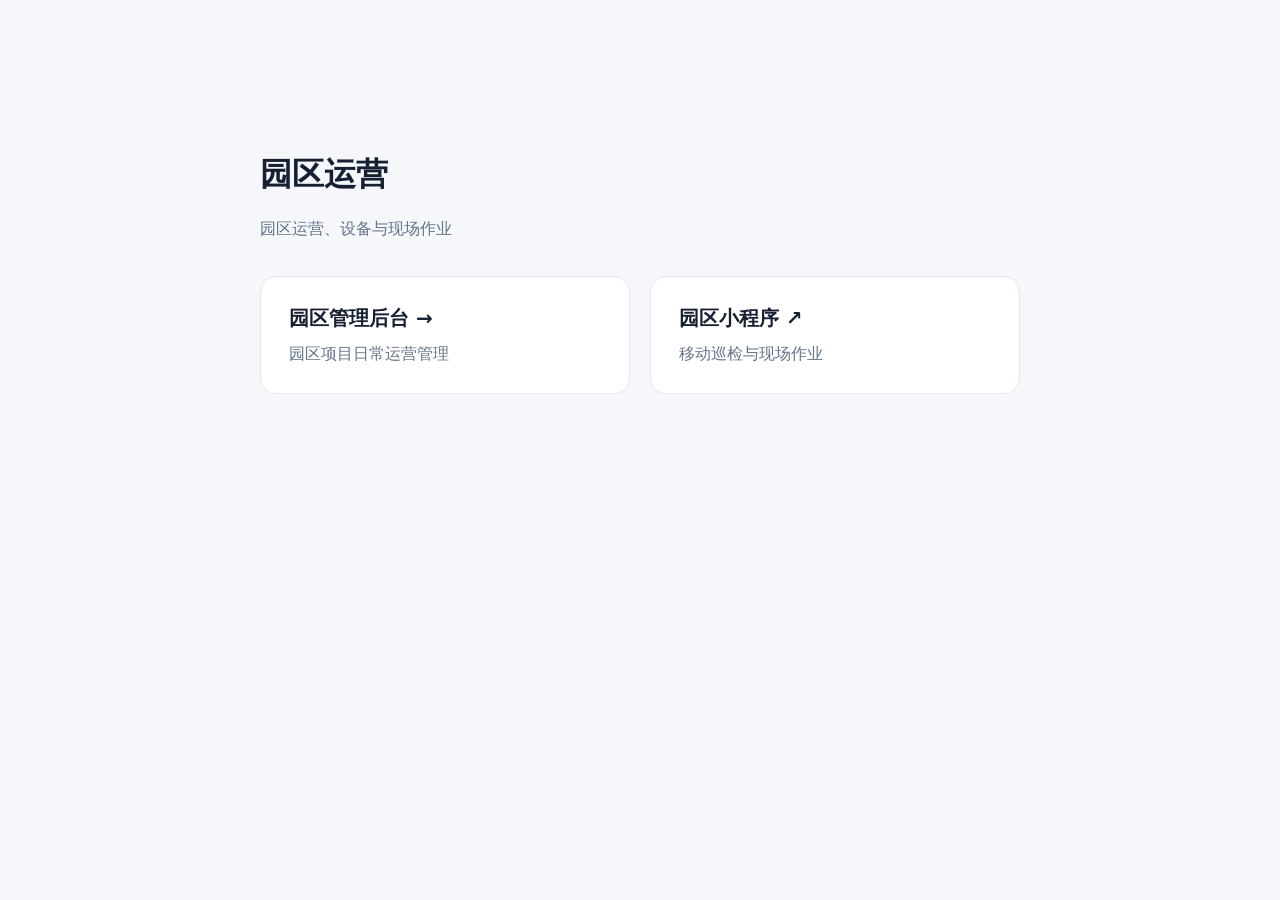
<file: index.html>
<!doctype html><html lang="zh-CN"><head><meta charset="utf-8"><meta name="viewport" content="width=device-width,initial-scale=1"><title>园区运营</title><style>body{margin:0;background:#f5f7fa;color:#172033;font:16px system-ui}main{max-width:760px;margin:12vh auto;padding:24px}h1{font-size:32px}p{color:#64748b}section{display:grid;grid-template-columns:repeat(auto-fit,minmax(240px,1fr));gap:20px;margin-top:36px}a{display:block;padding:28px;border:1px solid #e2e8f0;border-radius:16px;background:white;color:inherit;text-decoration:none}a:hover{border-color:#2563eb}strong{font-size:20px}span{display:block;color:#64748b;margin-top:12px}</style></head><body><main><h1>园区运营</h1><p>园区运营、设备与现场作业</p><section><a href="./app/?role=project_admin&amp;projectType=park"><strong>园区管理后台 →</strong><span>园区项目日常运营管理</span></a><a href="./app/?parkMobile=workbench&amp;personId=mobile-001" target="_blank" rel="noopener"><strong>园区小程序 ↗</strong><span>移动巡检与现场作业</span></a></section></main></body></html>
</file>
